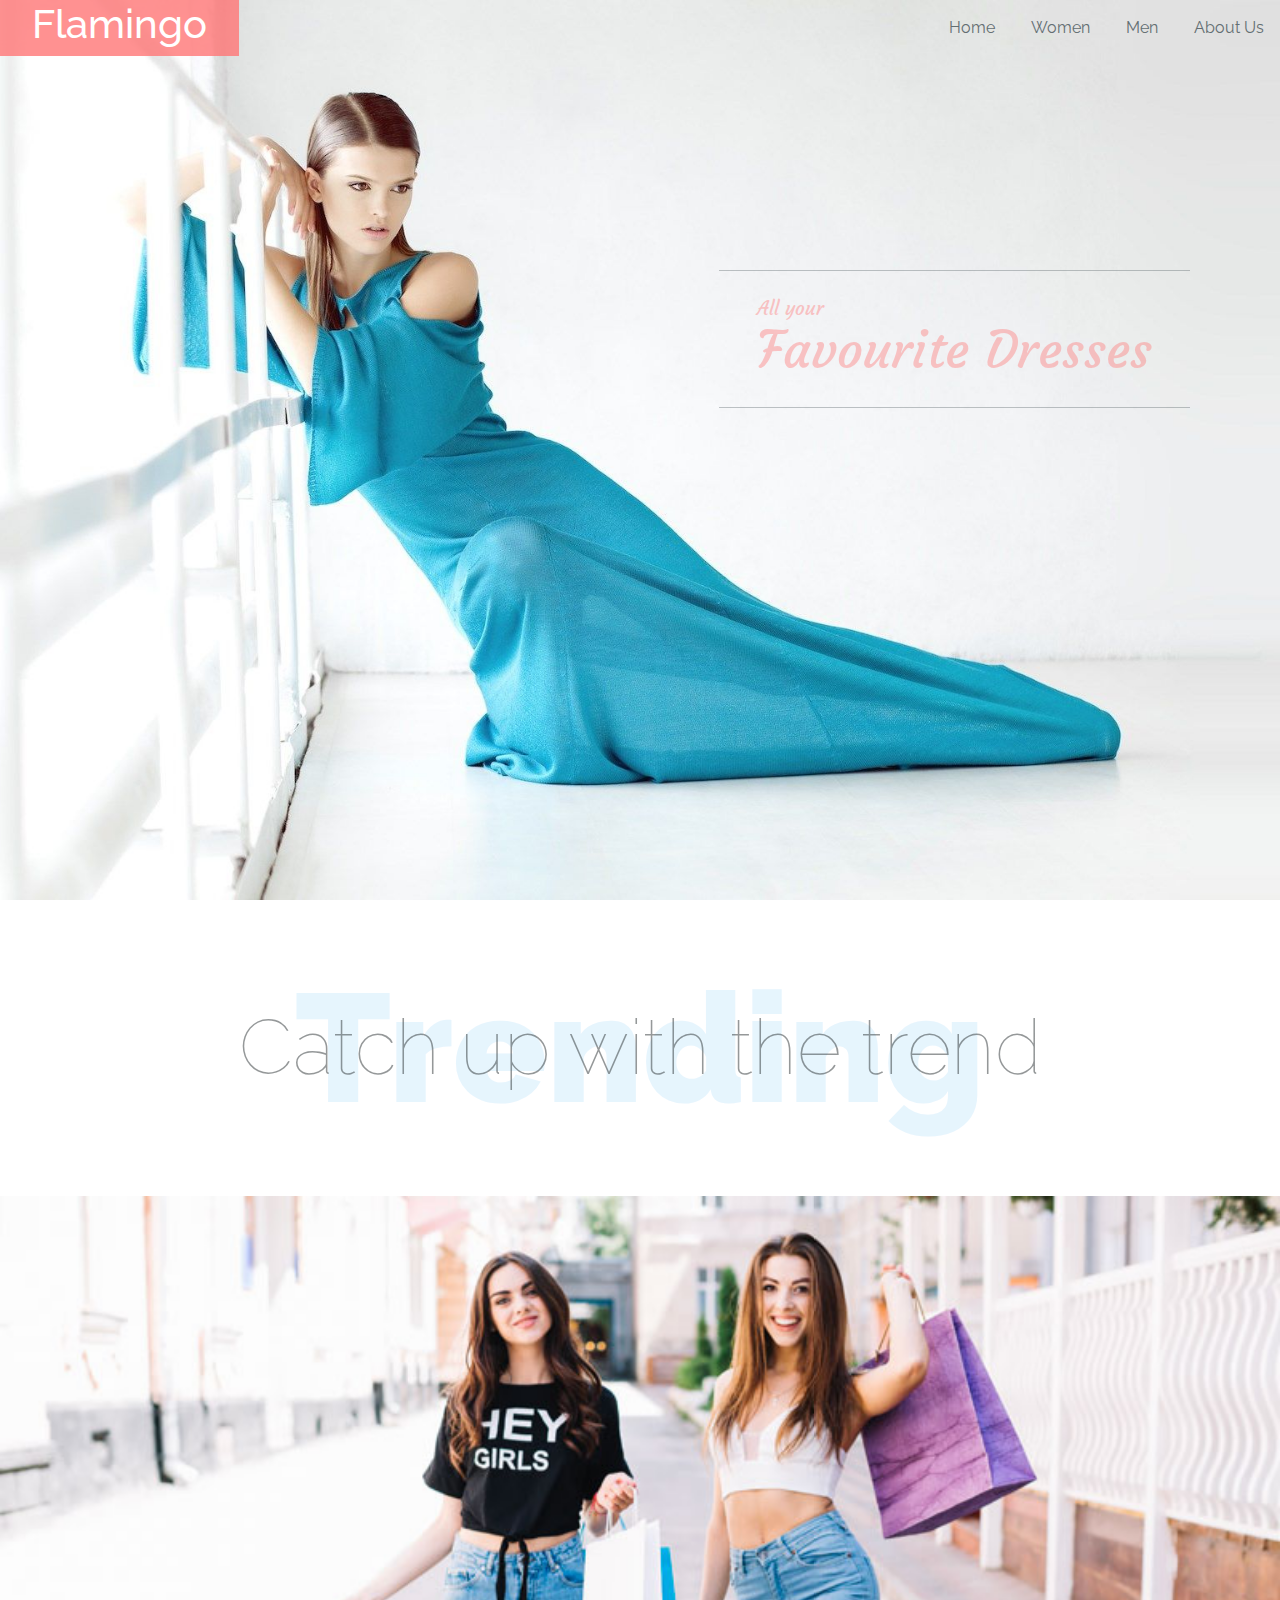
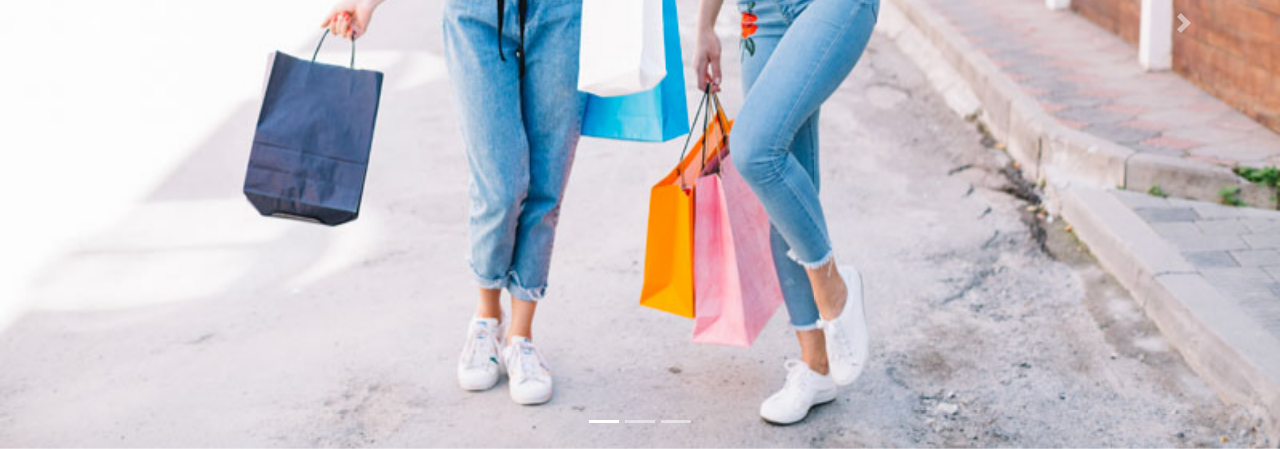
<file: Mockups/index.html>
<!DOCTYPE html>
<html lang="en">
<head>
  <meta charset="UTF-8">
  <meta name="viewport" content="width=device-width, initial-scale=1.0">
  <meta http-equiv="X-UA-Compatible" content="ie=edge">
  <!-- BOOTSTRAP CSS includes -->
  <link rel="stylesheet" href="https://maxcdn.bootstrapcdn.com/bootstrap/4.3.1/css/bootstrap.min.css">
  <!-- Fonts -->
  <link href="https://fonts.googleapis.com/css?family=Raleway:100,400,900&display=swap" rel="stylesheet">
  <link href="https://fonts.googleapis.com/css?family=Courgette&display=swap" rel="stylesheet"> 
  <!-- Defined Stylesheet -->
  <link rel="stylesheet" href="style.css">
  <title>Flamingo</title>
</head>
<body>
  <nav id="navigation_bar">
    <h1 id="logo"><a href="#">Flamingo</a></h1>
    <div id="navigation_links">
      <ul>
        <li><a href="#">Home</a></li>
        <li><a href="products.html">Women</a></li>
        <li><a href="#">Men</a></li>
        <li><a href="#">About Us</a></li>
      </ul>
    </div>
  </nav>
  <div id="hero_image">
    <div id="hero_text">
      <h3>All your<h3>
      <h1>Favourite Dresses</h1>
    </div>
  </div>
  <div class="composite_heading">
    <h1>Trending</h1>
    <p>Catch up with the trend</p>
  </div>
  <div>
    <div>
      <div id="items_carousel" class="carousel slide" data-ride="carousel">
        <ol class="carousel-indicators">
          <li data-target="#items_carousel" data-slide-to="0" class="active"></li>
          <li data-target="#items_carousel" data-slide-to="1"></li>
          <li data-target="#items_carousel" data-slide-to="2"></li>
        </ol>
        <div class="carousel-inner">
          <div class="carousel-item active" data-iterval="1000">
            <img src="images/image_1.jpg" class="d-block w-100" alt="...">
          </div>
          <div class="carousel-item">
            <img src="images/image_2.jpg" class="d-block w-100" alt="...">
          </div>
          <div class="carousel-item">
            <img src="images/image_3.jpg" class="d-block w-100" alt="...">
          </div>
        </div>
        <a class="carousel-control-prev" href="#items_carousel" role="button" data-slide="prev">
          <span class="carousel-control-prev-icon" aria-hidden="true"></span>
          <span class="sr-only">Previous</span>
        </a>
        <a class="carousel-control-next" href="#items_carousel" role="button" data-slide="next">
          <span class="carousel-control-next-icon" aria-hidden="true"></span>
          <span class="sr-only">Next</span>
        </a>
      </div>
    </div>
  </div>

  <!-- BOOTSTRAP JS includes -->
  <script src="https://ajax.googleapis.com/ajax/libs/jquery/3.3.1/jquery.min.js"></script>
  <script src="https://cdnjs.cloudflare.com/ajax/libs/popper.js/1.14.7/umd/popper.min.js"></script>
  <script src="https://maxcdn.bootstrapcdn.com/bootstrap/4.3.1/js/bootstrap.min.js"></script>
  <!-- Defined Scripts -->
  <script src="script.js"></script>
</body>
</html>
</file>
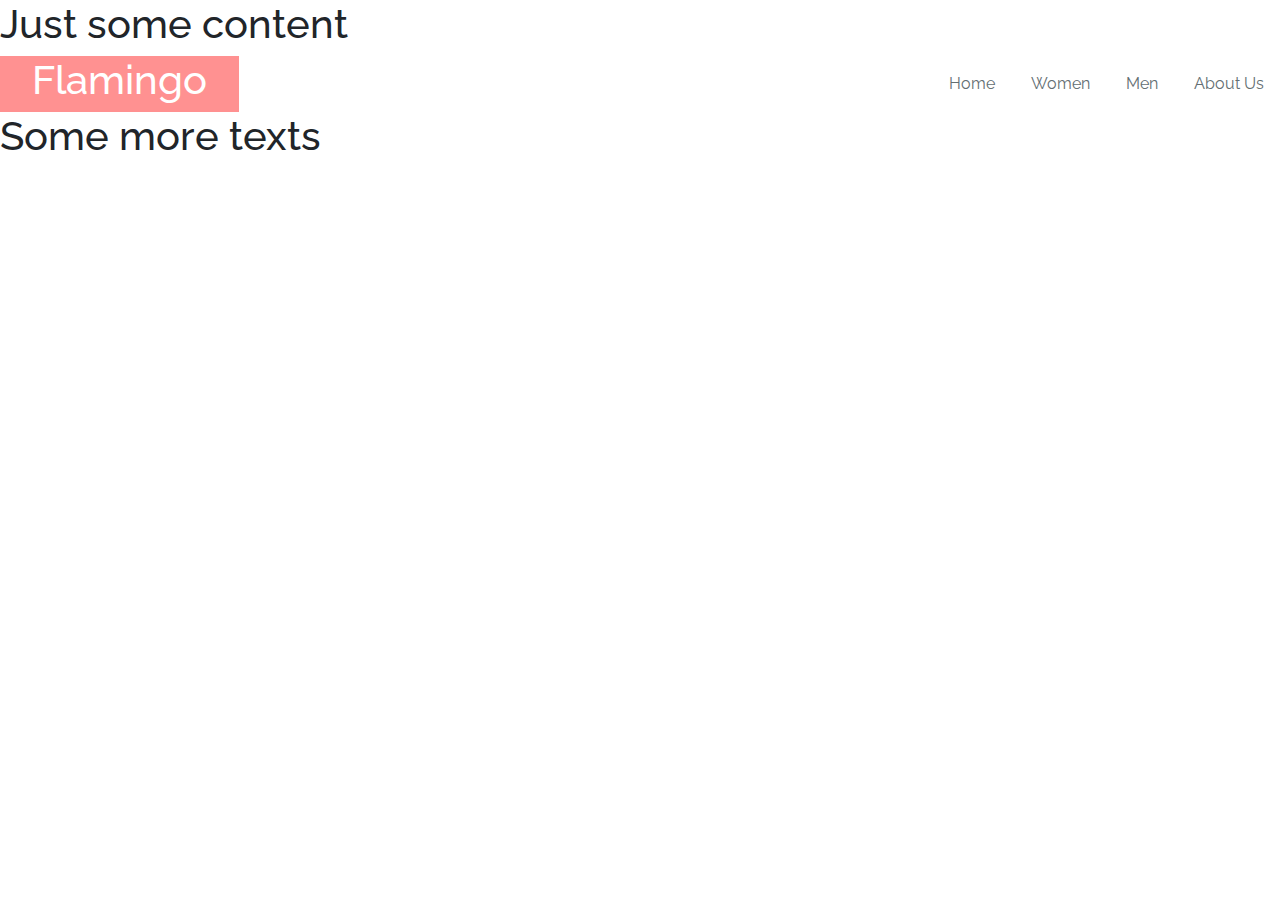
<file: Code/navbar.html>
<!DOCTYPE html>
<html lang="en">
<head>
  <meta charset="UTF-8">
  <meta name="viewport" content="width=device-width, initial-scale=1.0">
  <meta http-equiv="X-UA-Compatible" content="ie=edge">
  <!-- BOOTSTRAP CSS includes -->
  <link rel="stylesheet" href="https://maxcdn.bootstrapcdn.com/bootstrap/4.3.1/css/bootstrap.min.css">
  <!-- Fonts -->
  <link href="https://fonts.googleapis.com/css?family=Raleway:100,400&display=swap" rel="stylesheet">
  <!-- Defined Stylesheet -->
  <link rel="stylesheet" href="style.css">
  <title>Flamingo</title>
</head>
<body>
  <h1>Just some content</h1>
  <nav id="navigation_bar">
    <h1 id="logo"><a href="#">Flamingo</a></h1>
    <div id="navigation_links">
      <ul>
        <li><a href="#">Home</a></li>
        <li><a href="#">Women</a></li>
        <li><a href="#">Men</a></li>
        <li><a href="#">About Us</a></li>
      </ul>
    </div>
  </nav>
  <h1>Some more texts</h1>
  <div id="temp"></div>

  <!-- BOOTSTRAP JS includes -->
  <script src="https://ajax.googleapis.com/ajax/libs/jquery/3.3.1/jquery.min.js"></script>
  <script src="https://cdnjs.cloudflare.com/ajax/libs/popper.js/1.14.7/umd/popper.min.js"></script>
  <script src="https://maxcdn.bootstrapcdn.com/bootstrap/4.3.1/js/bootstrap.min.js"></script>
</body>
</html>
</file>
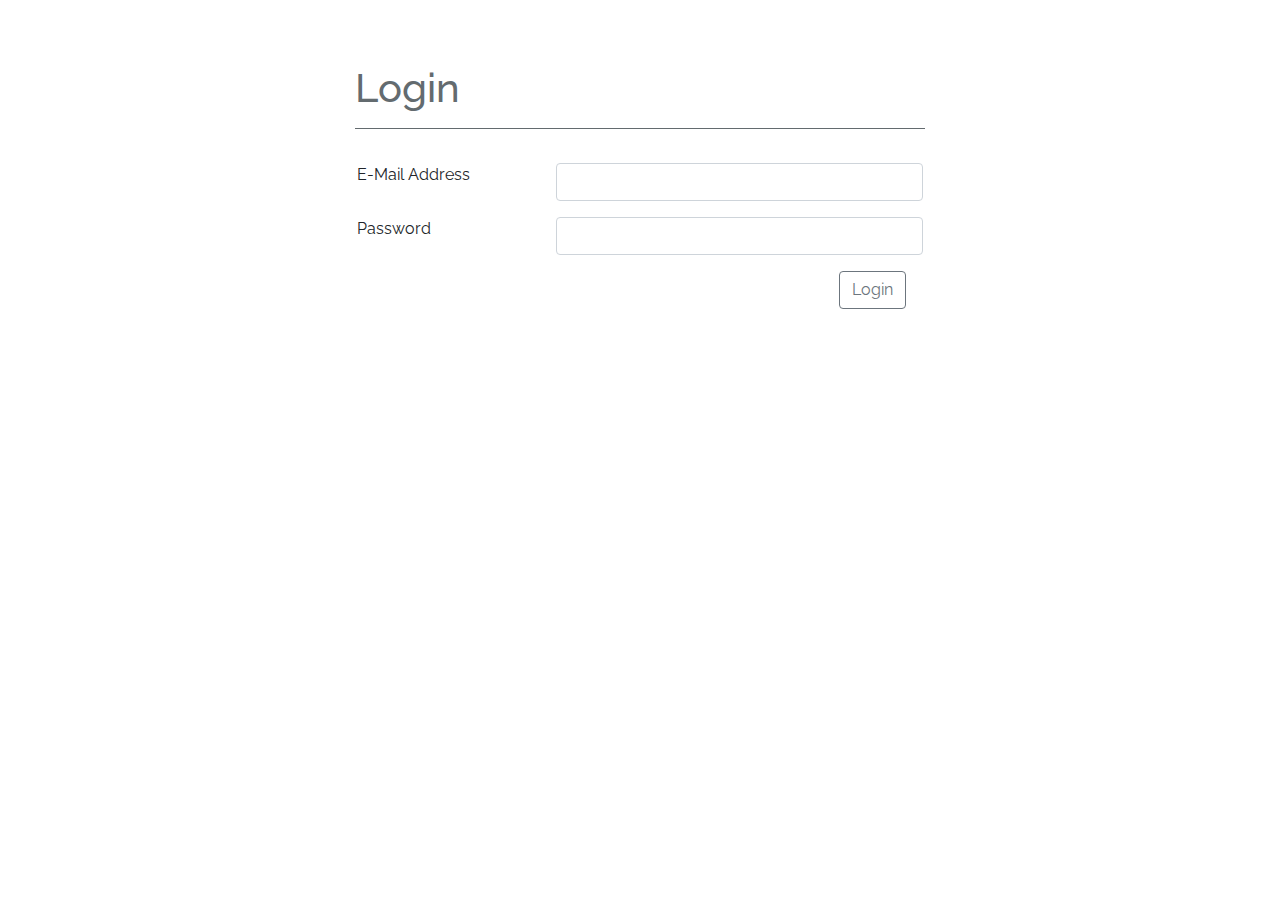
<file: Mockups/login.html>
<!DOCTYPE html>
<html lang="en">
<head>
  <meta charset="UTF-8">
  <meta name="viewport" content="width=device-width, initial-scale=1.0">
  <meta http-equiv="X-UA-Compatible" content="ie=edge">
  <!-- BOOTSTRAP CSS includes -->
  <link rel="stylesheet" href="https://maxcdn.bootstrapcdn.com/bootstrap/4.3.1/css/bootstrap.min.css">
  <!-- Fonts -->
  <link href="https://fonts.googleapis.com/css?family=Raleway:100,400&display=swap" rel="stylesheet">
  <!-- Defined Stylesheet -->
  <link rel="stylesheet" href="style2.css">
  <title>Turtle</title>
</head>
<body>
  <div class="container form_container">
    <h1 class="form_header">Login</h1>
    <div class="form_body">
      <form action="#" method="POST">
        <div class="form-group row">
          <label for="email" class="col-md-4">E-Mail Address</label>
          
          <div class="col-md-8">
            <input id="email" class="form-control" 
              type="email" name="email" value="" required autocomplete="email">
          </div>
        </div>
  
        <div class="form-group row">
          <label for="password" class="col-md-4">Password</label>
          
          <div class="col-md-8">
            <input id="password" class="form-control" 
              type="password" name="password" value="" autocomplete="new_password">
          </div>
        </div>
  
        <div class="form-group row">
          <div class="offset-sm-10">
            <button type="submit" class="btn btn-outline-secondary">Login</button>
          </div>
        </div> 
      </form>
    </div>
  </div>

  <!-- BOOTSTRAP JS includes -->
  <script src="https://ajax.googleapis.com/ajax/libs/jquery/3.3.1/jquery.min.js"></script>
  <script src="https://cdnjs.cloudflare.com/ajax/libs/popper.js/1.14.7/umd/popper.min.js"></script>
  <script src="https://maxcdn.bootstrapcdn.com/bootstrap/4.3.1/js/bootstrap.min.js"></script>
</body>
</html>
</file>
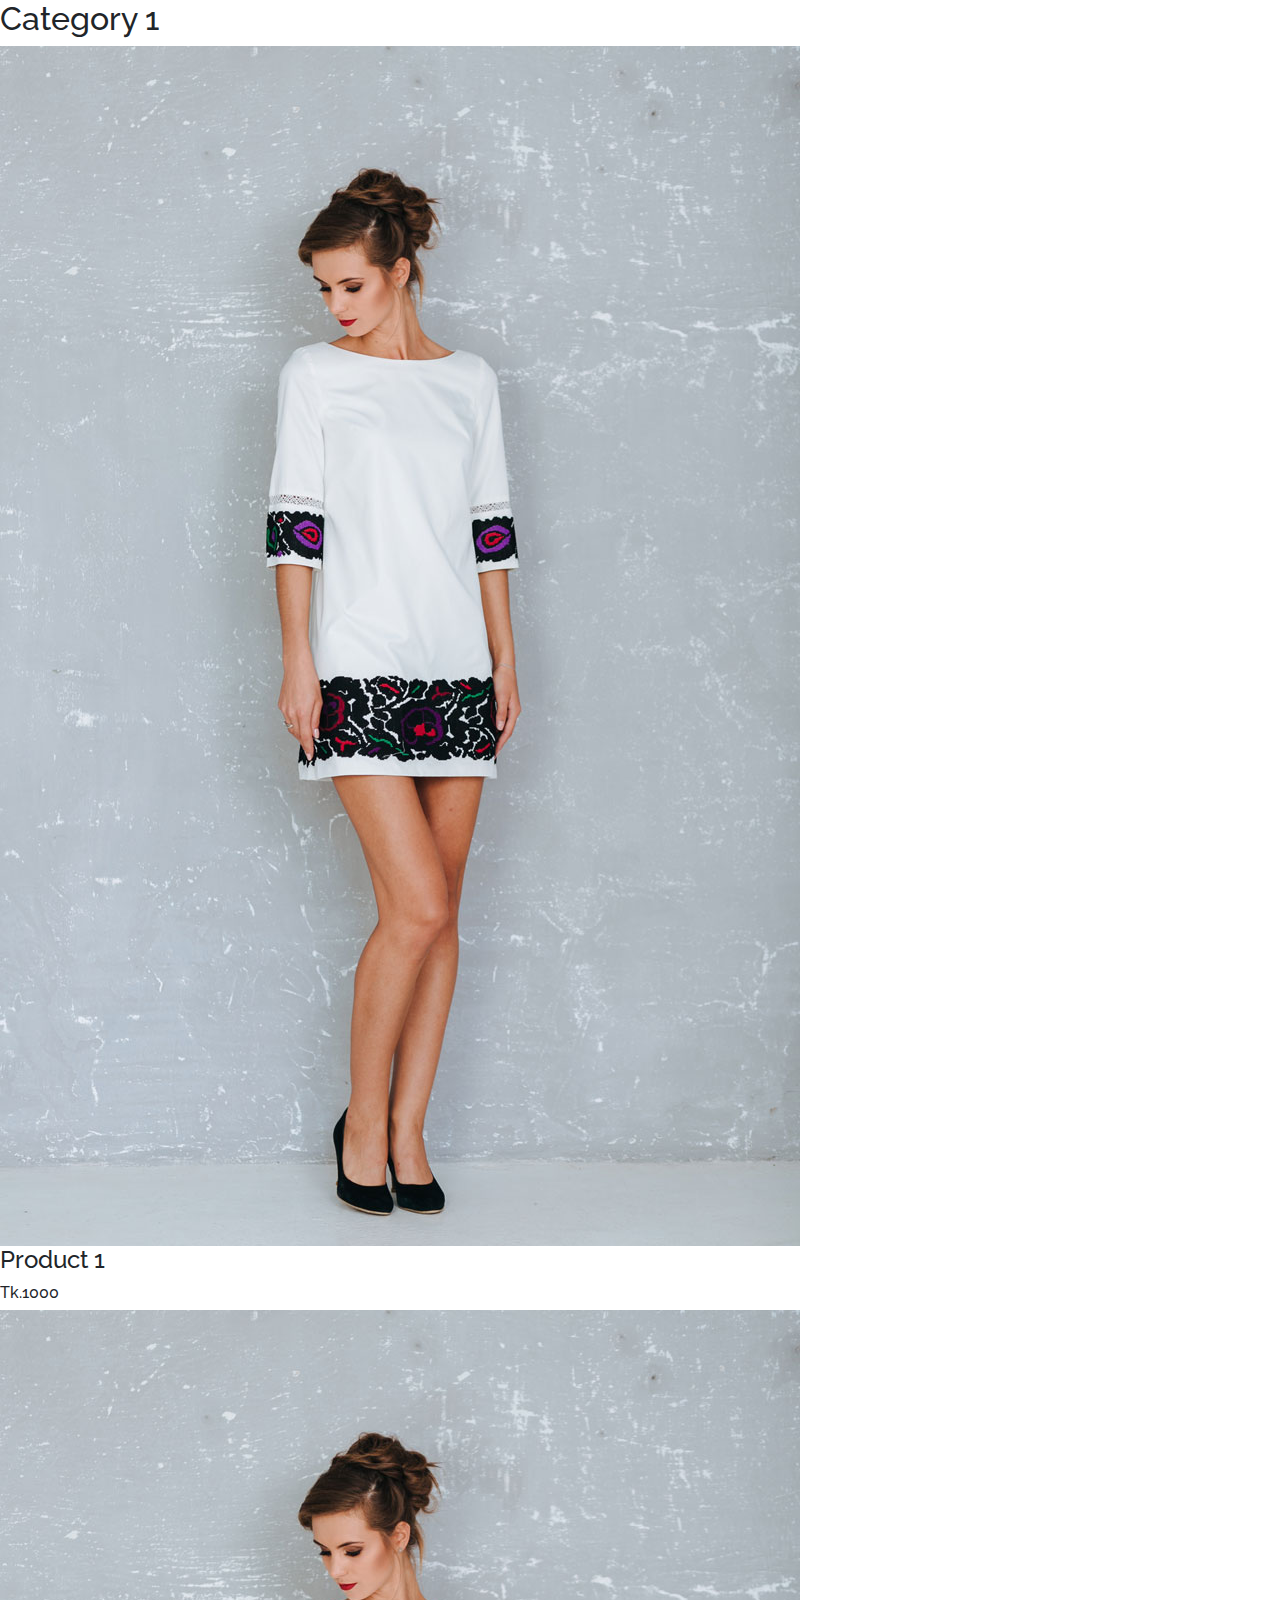
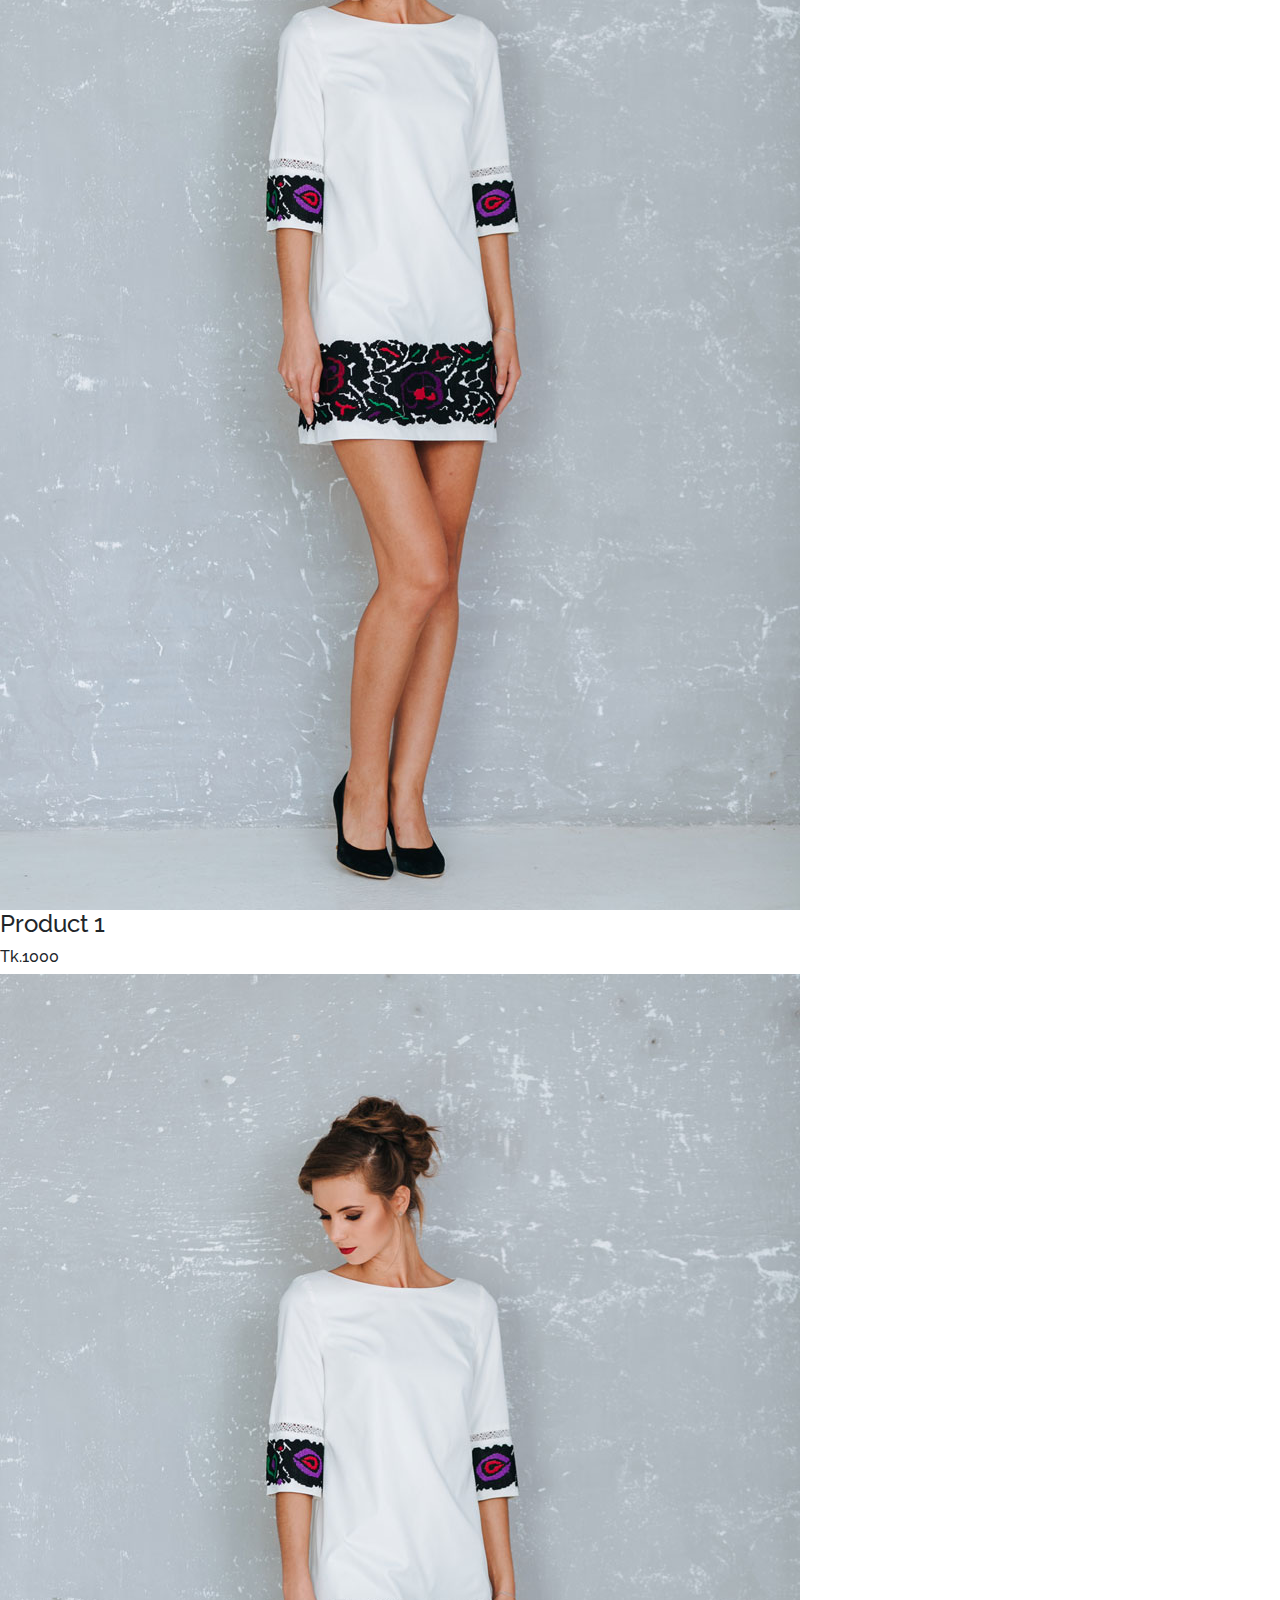
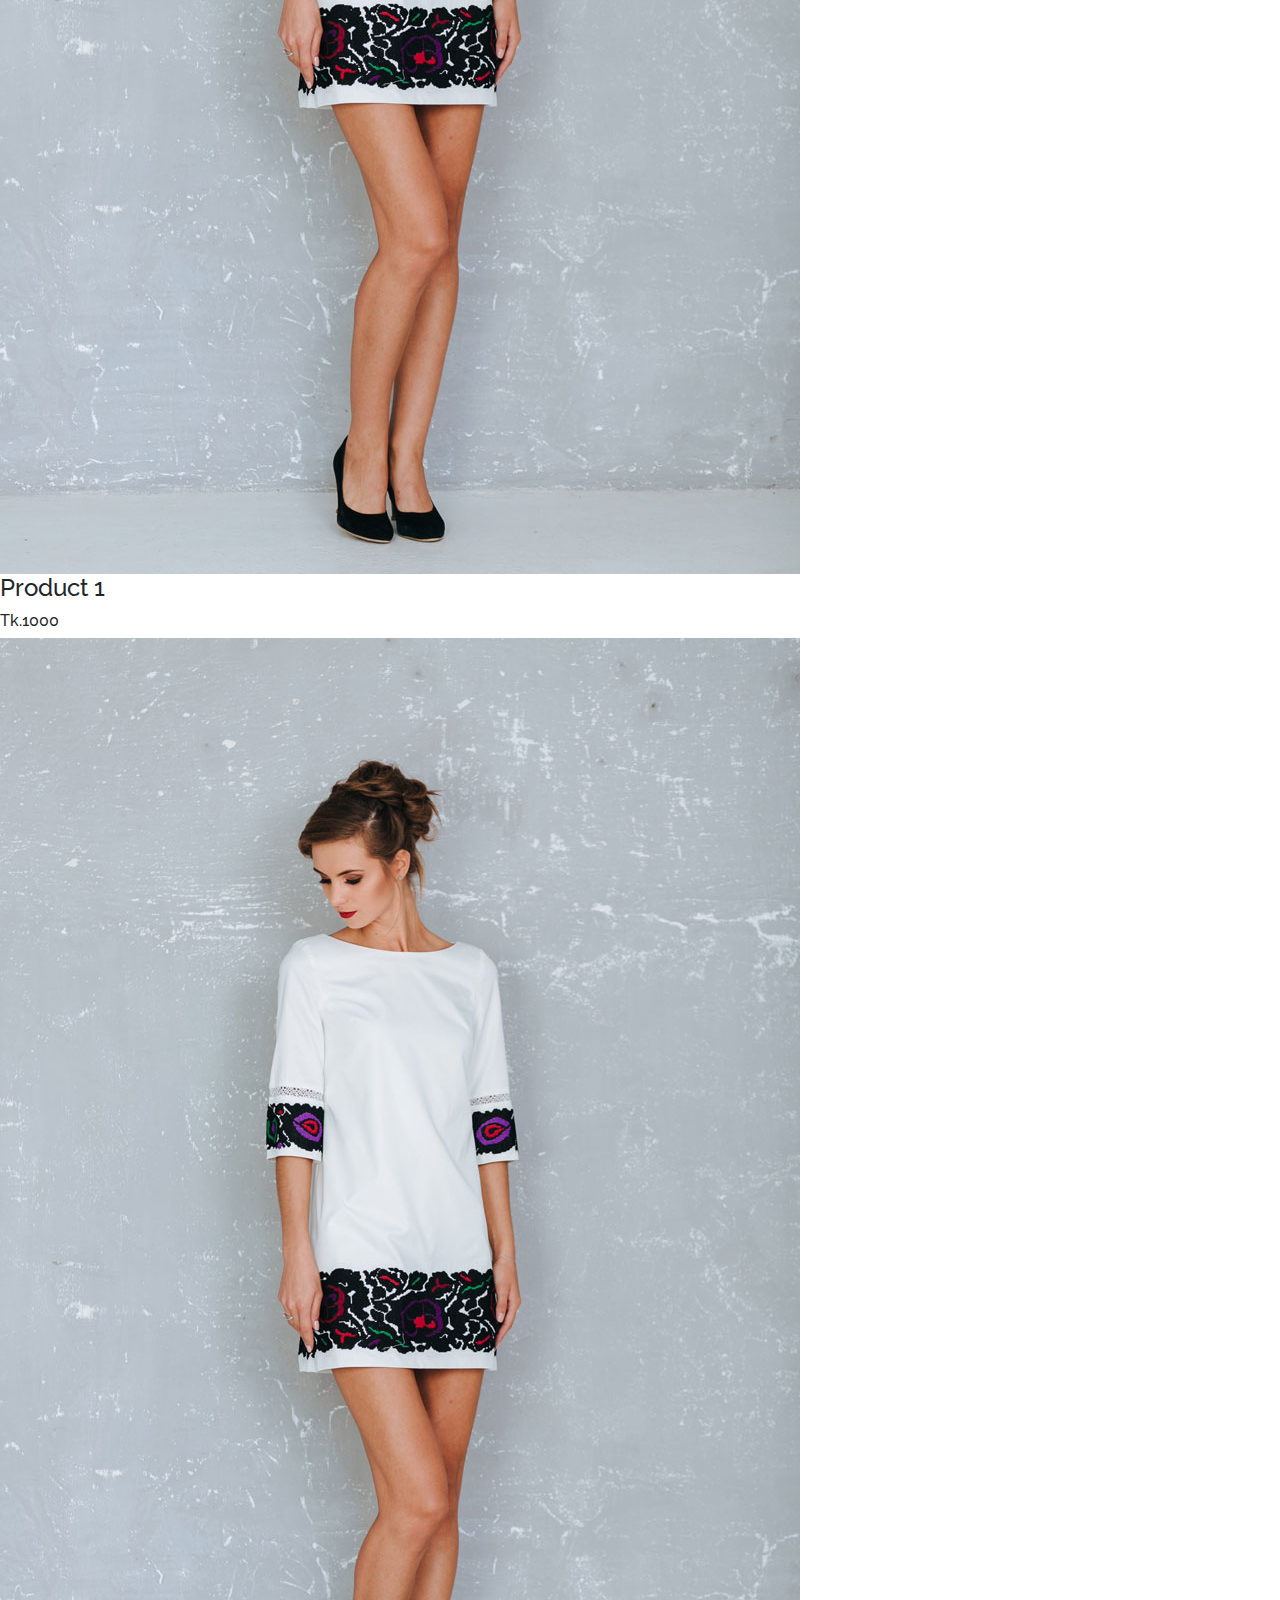
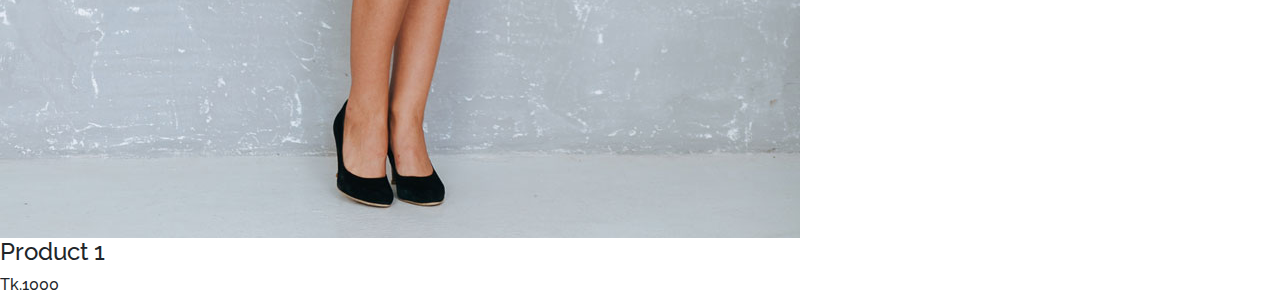
<file: Mockups/products.html>
<!DOCTYPE html>
<html lang="en">
<head>
  <meta charset="UTF-8">
  <meta name="viewport" content="width=device-width, initial-scale=1.0">
  <meta http-equiv="X-UA-Compatible" content="ie=edge">
  <!-- BOOTSTRAP CSS includes -->
  <link rel="stylesheet" href="https://maxcdn.bootstrapcdn.com/bootstrap/4.3.1/css/bootstrap.min.css">
  <!-- Fonts -->
  <link href="https://fonts.googleapis.com/css?family=Raleway:100,400&display=swap" rel="stylesheet">
  <!-- Defined Stylesheet -->
  <link rel="stylesheet" href="style.css">
  <title>Turtle</title>
</head>
<body>
  <div id='product_nav'>
    
  </div>
  <div id="products_container">
    <div id="showcase">
      <div class="category_title">
        <h2> Category 1 </h2>
      </div>
      
      <div class="product_card">
        <div class="product_image">
          <a href="#"><img src="images/product-1.jpg" alt=""></a>
        </div>
        <div class="product_info">
          <div class="card_title">
            <h4> Product 1 </h4>
          </div>
          <div class="card_price">
            <h6><span>Tk.1000</span></h6>
          </div>
          <div class="card_extra">
            
          </div>
          <div class="add_to_cart">
            
          </div>
        </div>
      </div>

      <div class="product_card">
        <div class="product_image">
          <a href="#"><img src="images/product-1.jpg" alt=""></a>
        </div>
        <div class="product_info">
          <div class="card_title">
            <h4> Product 1 </h4>
          </div>
          <div class="card_price">
            <h6><span>Tk.1000</span></h6>
          </div>
          <div class="card_extra">
            
          </div>
          <div class="add_to_cart">
            
          </div>
        </div>
      </div>

      <div class="product_card">
        <div class="product_image">
          <a href="#"><img src="images/product-1.jpg" alt=""></a>
        </div>
        <div class="product_info">
          <div class="card_title">
            <h4> Product 1 </h4>
          </div>
          <div class="card_price">
            <h6><span>Tk.1000</span></h6>
          </div>
          <div class="card_extra">
            
          </div>
          <div class="add_to_cart">
            
          </div>
        </div>
      </div>

      <div class="product_card">
        <div class="product_image">
          <a href="#"><img src="images/product-1.jpg" alt=""></a>
        </div>
        <div class="product_info">
          <div class="card_title">
            <h4> Product 1 </h4>
          </div>
          <div class="card_price">
            <h6><span>Tk.1000</span></h6>
          </div>
          <div class="card_extra">
            
          </div>
          <div class="add_to_cart">
            
          </div>
        </div>
      </div>
    </div>
  </div>

  <!-- BOOTSTRAP JS includes -->
  <script src="https://ajax.googleapis.com/ajax/libs/jquery/3.3.1/jquery.min.js"></script>
  <script src="https://cdnjs.cloudflare.com/ajax/libs/popper.js/1.14.7/umd/popper.min.js"></script>
  <script src="https://maxcdn.bootstrapcdn.com/bootstrap/4.3.1/js/bootstrap.min.js"></script>
</body>
</html>
</file>
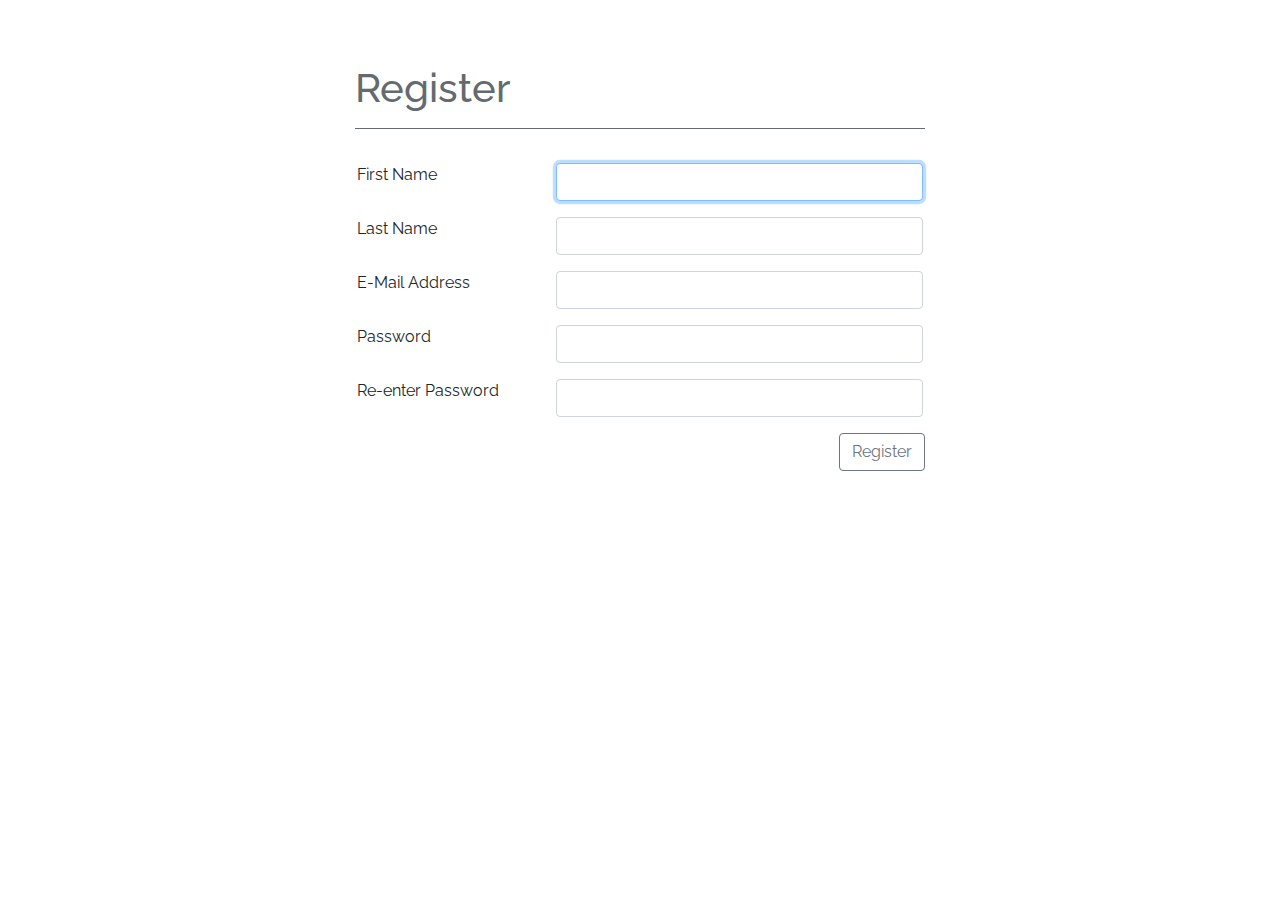
<file: Mockups/register.html>
<!DOCTYPE html>
<html lang="en">
<head>
  <meta charset="UTF-8">
  <meta name="viewport" content="width=device-width, initial-scale=1.0">
  <meta http-equiv="X-UA-Compatible" content="ie=edge">
  <!-- BOOTSTRAP CSS includes -->
  <link rel="stylesheet" href="https://maxcdn.bootstrapcdn.com/bootstrap/4.3.1/css/bootstrap.min.css">
  <!-- Fonts -->
  <link href="https://fonts.googleapis.com/css?family=Raleway:100,400&display=swap" rel="stylesheet">
  <!-- Defined Stylesheet -->
  <link rel="stylesheet" href="style2.css">
  <title>Turtle</title>
</head>
<body>
  <div class="container form_container">
    <h1 class="form_header">Register</h1>
    <div class="form_body">
      <form action="#" method="POST">
  
        <div class="form-group row">
          <label for="first_name" class="col-md-4">First Name</label>
          
          <div class="col-md-8">
            <input id="first_name" class="form-control" 
              type="text" name="first_name" placeholder="" required autocomplete="first_name" autofocus>
          </div>
        </div>
  
        <div class="form-group row">
          <label for="last_name" class="col-md-4">Last Name</label>
          
          <div class="col-md-8">
            <input id="last_name" class="form-control" 
              type="text" name="last_name" value="" required autocomplete="last_name">
          </div>
        </div>
  
        <div class="form-group row">
          <label for="email" class="col-md-4">E-Mail Address</label>
          
          <div class="col-md-8">
            <input id="email" class="form-control" 
              type="email" name="email" value="" required autocomplete="email">
          </div>
        </div>
  
        <div class="form-group row">
          <label for="password" class="col-md-4">Password</label>
          
          <div class="col-md-8">
            <input id="password" class="form-control" 
              type="password" name="password" value="" required autocomplete="new_password">
          </div>
        </div>
  
        <div class="form-group row">
          <label for="repeat_password" class="col-md-4">Re-enter Password</label>
          
          <div class="col-md-8">
            <input id="repeat_password" class="form-control" 
              type="password" name="password_confirmation" value="" required autocomplete="new_password">
          </div>
        </div>  
        <div class="form-group row">
          <div class="offset-sm-10">
            <button type="submit" class="btn btn-outline-secondary">Register</button>
          </div>
        </div>      
      </form>
    </div>
  </div> 

  <!-- BOOTSTRAP JS includes -->
  <script src="https://ajax.googleapis.com/ajax/libs/jquery/3.3.1/jquery.min.js"></script>
  <script src="https://cdnjs.cloudflare.com/ajax/libs/popper.js/1.14.7/umd/popper.min.js"></script>
  <script src="https://maxcdn.bootstrapcdn.com/bootstrap/4.3.1/js/bootstrap.min.js"></script>
</body>
</html>
</file>
<file: Mockups/style.css>
body {
  margin: 0;
  padding: 0;
  font-family: 'Raleway', sans-serif;
}

nav {
  position: relative;
  width: 100%;
  height: 3.5rem;
  z-index: 7;
}

.stick_nav_bar {
  position: fixed;
  top: 0;
  background-color: rgba(255, 255, 255, 0.8);
  border-bottom: 1px solid rgba(255, 118, 117,0.8);
  box-shadow: 0 4px 8px 0 rgba(0, 0, 0, 0.2), 0 6px 20px 0 rgba(0, 0, 0, 0.19);
}

#logo {
  display: inline-block;
  background-color: rgba(255, 118, 117,0.8);
  height: 3.5rem;
  padding-left: 2rem;
  padding-right: 2rem;
}

#logo a {
  color: white;
  text-decoration: none;
}

#navigation_links {
  display: inline-block;
  position: absolute;
  height: 3.5rem;
  right: 0;
}

#navigation_links li {
  display: inline-block;
  vertical-align: middle;
  padding: 1rem;
  margin: 0;
}

#navigation_links a {
  color: #636e72;
}

#navigation_links a:hover {
  color: hotpink;
  font-weight: bold;
}

#navigation_links a:active {
  color: #74b9ff;
  font-weight: bold;
}

#hero_image {
  position: relative;
  top: -3.5rem;
  background-image: url("images/image1.jpg");
  background-position: center;
  background-repeat: no-repeat;
  background-size: cover;
  height: 100vh;
  width: 100%;
}

#hero_text {
  position: absolute;
  right: 7%;
  top: 30%;
  padding: 2vw 3vw 2vw 3vw;
  text-align: left;
  color: rgba(255, 118, 117,1.0);
  border-style: solid;
  border-width: 1px 0 1px 0;
  border-color: #636e72;
  opacity: 0.4;
}

#hero_text h3,
#hero_text h1 {
  font-family: 'Courgette', cursive;
  margin: 0;
  padding: 0;
}

#hero_text h1 {
  font-size: 4vw;
}

#hero_text h3 {
  font-size: 1.5vw;
}

.composite_heading {
  position: relative;
  color: lightskyblue;
  margin: 0 0 3.5rem 0;
  padding: 0;
}

.composite_heading h1 {
  position: relative;
  text-align: center;
  width: 100%;
  font-weight: 900;
  font-size: 12vw;
  opacity: 0.2;
}

.composite_heading p {
  position: absolute;
  margin: 0;
  top: 50%;
  left: 50%;
  transform: translate(-50%, -50%);
  width: 100%;
  text-align: center;
  font-weight: 100;
  font-size: 6vw;
  color: #2d3436;
  opacity: 0.5;
}
</file>
<file: Code/style.css>
body {
  margin: 0;
  padding: 0;
  font-family: 'Raleway', sans-serif;
}

nav {
  position: relative;
  width: 100%;
  height: 3.5rem;
  z-index: 7;
}

.stick_nav_bar {
  position: fixed;
  top: 0;
  background-color: rgba(255, 255, 255, 0.8);
  border-bottom: 1px solid rgba(255, 118, 117,0.8);
  box-shadow: 0 4px 8px 0 rgba(0, 0, 0, 0.2), 0 6px 20px 0 rgba(0, 0, 0, 0.19);
}

#logo {
  display: inline-block;
  background-color: rgba(255, 118, 117,0.8);
  height: 3.5rem;
  padding-left: 2rem;
  padding-right: 2rem;
}

#logo a {
  color: white;
  text-decoration: none;
}

#navigation_links {
  display: inline-block;
  position: absolute;
  height: 3.5rem;
  right: 0;
}

#navigation_links li {
  display: inline-block;
  vertical-align: middle;
  padding: 1rem;
  margin: 0;
}

#navigation_links a {
  color: #636e72;
}

#navigation_links a:hover {
  color: hotpink;
  font-weight: bold;
}

#navigation_links a:active {
  color: #74b9ff;
  font-weight: bold;
}

#hero_image {
  position: relative;
  top: -3.5rem;
  background-image: url("images/image1.jpg");
  background-position: center;
  background-repeat: no-repeat;
  background-size: cover;
  height: 100vh;
  width: 100%;
}

#hero_text {
  position: absolute;
  right: 7%;
  top: 30%;
  padding: 2vw 3vw 2vw 3vw;
  text-align: left;
  color: rgba(255, 118, 117,1.0);
  border-style: solid;
  border-width: 1px 0 1px 0;
  border-color: #636e72;
  opacity: 0.4;
}

#hero_text h3,
#hero_text h1 {
  font-family: 'Courgette', cursive;
  margin: 0;
  padding: 0;
}

#hero_text h1 {
  font-size: 4vw;
}

#hero_text h3 {
  font-size: 1.5vw;
}

.composite_heading {
  position: relative;
  color: lightskyblue;
  margin: 0 0 3.5rem 0;
  padding: 0;
}

.composite_heading h1 {
  position: relative;
  text-align: center;
  width: 100%;
  font-weight: 900;
  font-size: 12vw;
  opacity: 0.2;
}

.composite_heading p {
  position: absolute;
  margin: 0;
  top: 50%;
  left: 50%;
  transform: translate(-50%, -50%);
  width: 100%;
  text-align: center;
  font-weight: 100;
  font-size: 6vw;
  color: #2d3436;
  opacity: 0.5;
}
</file>
<file: Mockups/style2.css>
body {
  margin: 0;
  padding: 0;
  font-family: 'Raleway', sans-serif;
}

#products_container {
  padding-top: 5em;
}

#product_nav {
  padding-top: 5em;
  text-align: center;
}

#showcase {
  display: flex;
  flex-wrap: wrap;
  justify-content: center;
  max-width: 1200px;
  margin: auto;
}

.category_title {
  font-family: 'Roboto', sans-serif;
  margin-top: 5em;
  margin-bottom: 1em;
  flex: 0;
  padding-top: 2em;
  flex-basis: 100%;
  text-align: center;
  border-bottom: 1px solid #b2bec3;
  color: #b2bec3;
}

.product_card {
  margin-left: 0.6%;
  margin-right: 0.67%;
  margin-top: 1.5em;
  margin-bottom: 1.5em;
  background-color: white;
  flex: 0;
  min-width: 20em;
  flex-basis: 32%;
  height: auto;
}

.product_card img {
  width: 100%;
}

.card_title, .card_price, .card_extra {
  background-color: white;
  text-align: center;
}

.form_container {
  margin-top: 4em;
  max-width: 600px;
}

.form_header {
  color: #636b6f;
  border-bottom: 1px solid #636b6f;
  padding-bottom: 0.4em;
}

.form_body {
  margin-top: 2em;
  padding: 0.1em;
  font-weight: 400;
}
</file>
